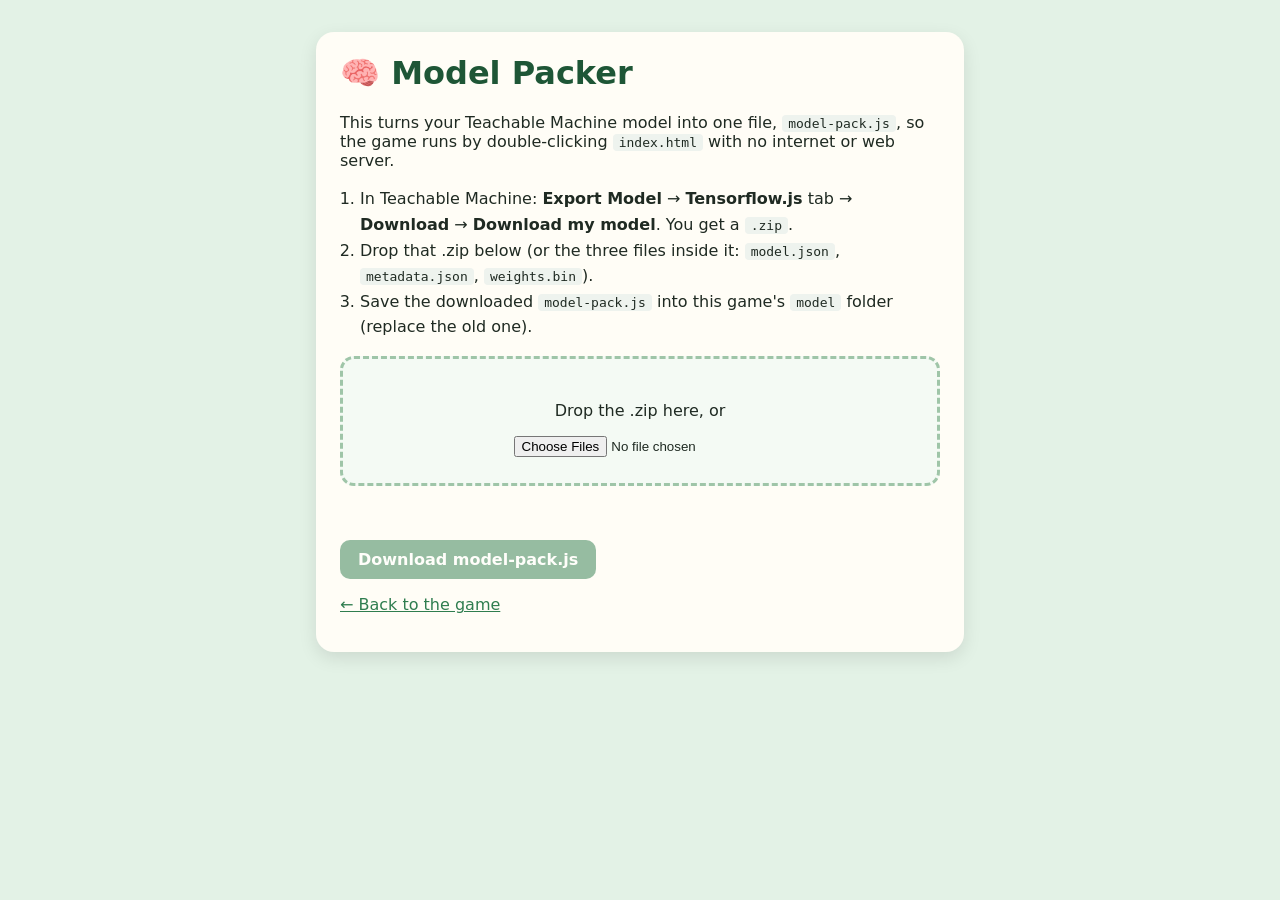
<file: pack-model.html>
<!DOCTYPE html>
<html lang="en">
<head>
<meta charset="UTF-8">
<meta name="viewport" content="width=device-width, initial-scale=1">
<title>Model Packer</title>
<style>
  :root { --ink: #1f2a22; --leaf: #2f7d4f; --card: #fffdf6; --line: #e4dccb; }
  * { box-sizing: border-box; }
  body { margin: 0; font-family: "Trebuchet MS", "Segoe UI", system-ui, sans-serif; color: var(--ink); background: #e3f2e6; }
  main { max-width: 680px; margin: 32px auto; padding: 0 16px; }
  .card { background: var(--card); border-radius: 18px; padding: 22px 24px; box-shadow: 0 6px 18px rgba(0,0,0,.1); }
  h1 { margin-top: 0; color: #1e5636; }
  ol { line-height: 1.6; padding-left: 20px; }
  code { background: #eef3ee; padding: 1px 6px; border-radius: 4px; }
  .drop { border: 3px dashed #9fc5a8; border-radius: 14px; padding: 26px; text-align: center; margin: 16px 0; background: #f4faf4; }
  .drop.over { background: #dff0e2; border-color: var(--leaf); }
  button { font: inherit; background: var(--leaf); color: #fff; border: 0; border-radius: 10px; padding: 10px 18px; cursor: pointer; font-weight: 600; }
  button:disabled { opacity: .5; cursor: not-allowed; }
  #msg { font-weight: 600; min-height: 1.4em; }
  .ok { color: #1e5636; } .bad { color: #b42318; }
  a { color: var(--leaf); }
</style>
</head>
<body>
<main>
  <div class="card">
    <h1>🧠 Model Packer</h1>
    <p>This turns your Teachable Machine model into one file, <code>model-pack.js</code>, so the game runs by double-clicking <code>index.html</code> with no internet or web server.</p>
    <ol>
      <li>In Teachable Machine: <b>Export Model</b> → <b>Tensorflow.js</b> tab → <b>Download</b> → <b>Download my model</b>. You get a <code>.zip</code>.</li>
      <li>Drop that .zip below (or the three files inside it: <code>model.json</code>, <code>metadata.json</code>, <code>weights.bin</code>).</li>
      <li>Save the downloaded <code>model-pack.js</code> into this game's <code>model</code> folder (replace the old one).</li>
    </ol>
    <div class="drop" id="drop">
      <p>Drop the .zip here, or</p>
      <input type="file" id="files" multiple accept=".zip,.json,.bin">
    </div>
    <p id="msg"></p>
    <button id="save" disabled>Download model-pack.js</button>
    <p><a href="index.html">← Back to the game</a></p>
  </div>
</main>
<script src="lib/tf.min.js"></script>
<script src="lib/teachablemachine-image.min.js"></script>
<script src="lib/jszip.min.js"></script>
<script src="modelpack.js"></script>
<script>
  (function () {
    let script = null;
    const msg = document.getElementById("msg"), save = document.getElementById("save");
    function say(t, cls) { msg.textContent = t; msg.className = cls || ""; }
    async function handle(files) {
      save.disabled = true; script = null;
      say("Reading files…");
      try {
        const pack = await ZooModelPack.filesToPack(files);
        say("Checking that the model loads…");
        const m = await ZooModelPack.loadPack(pack);
        const kb = Math.round(pack.weights.reduce((t, w) => t + w.base64.length * 0.75, 0) / 1024);
        script = ZooModelPack.packToScript(pack);
        say("✓ Model works! Classes: " + m.getClassLabels().join(", ") + " (" + kb + " KB). Click Download.", "ok");
        save.disabled = false;
      } catch (e) {
        console.warn(e);
        say("✗ " + ((e && e.message) || e), "bad");
      }
    }
    document.getElementById("files").addEventListener("change", (e) => handle(e.target.files));
    const drop = document.getElementById("drop");
    ["dragenter", "dragover"].forEach((t) => drop.addEventListener(t, (e) => { e.preventDefault(); drop.classList.add("over"); }));
    ["dragleave", "drop"].forEach((t) => drop.addEventListener(t, (e) => { e.preventDefault(); drop.classList.remove("over"); }));
    drop.addEventListener("drop", (e) => handle(e.dataTransfer.files));
    save.addEventListener("click", () => {
      if (!script) return;
      const url = URL.createObjectURL(new Blob([script], { type: "text/javascript" }));
      const a = document.createElement("a");
      a.href = url; a.download = "model-pack.js";
      document.body.appendChild(a); a.click(); a.remove();
      setTimeout(() => URL.revokeObjectURL(url), 2000);
      say("✓ Saved. Move model-pack.js into the game's model folder, then open index.html.", "ok");
    });
  })();
</script>
</body>
</html>
</file>
